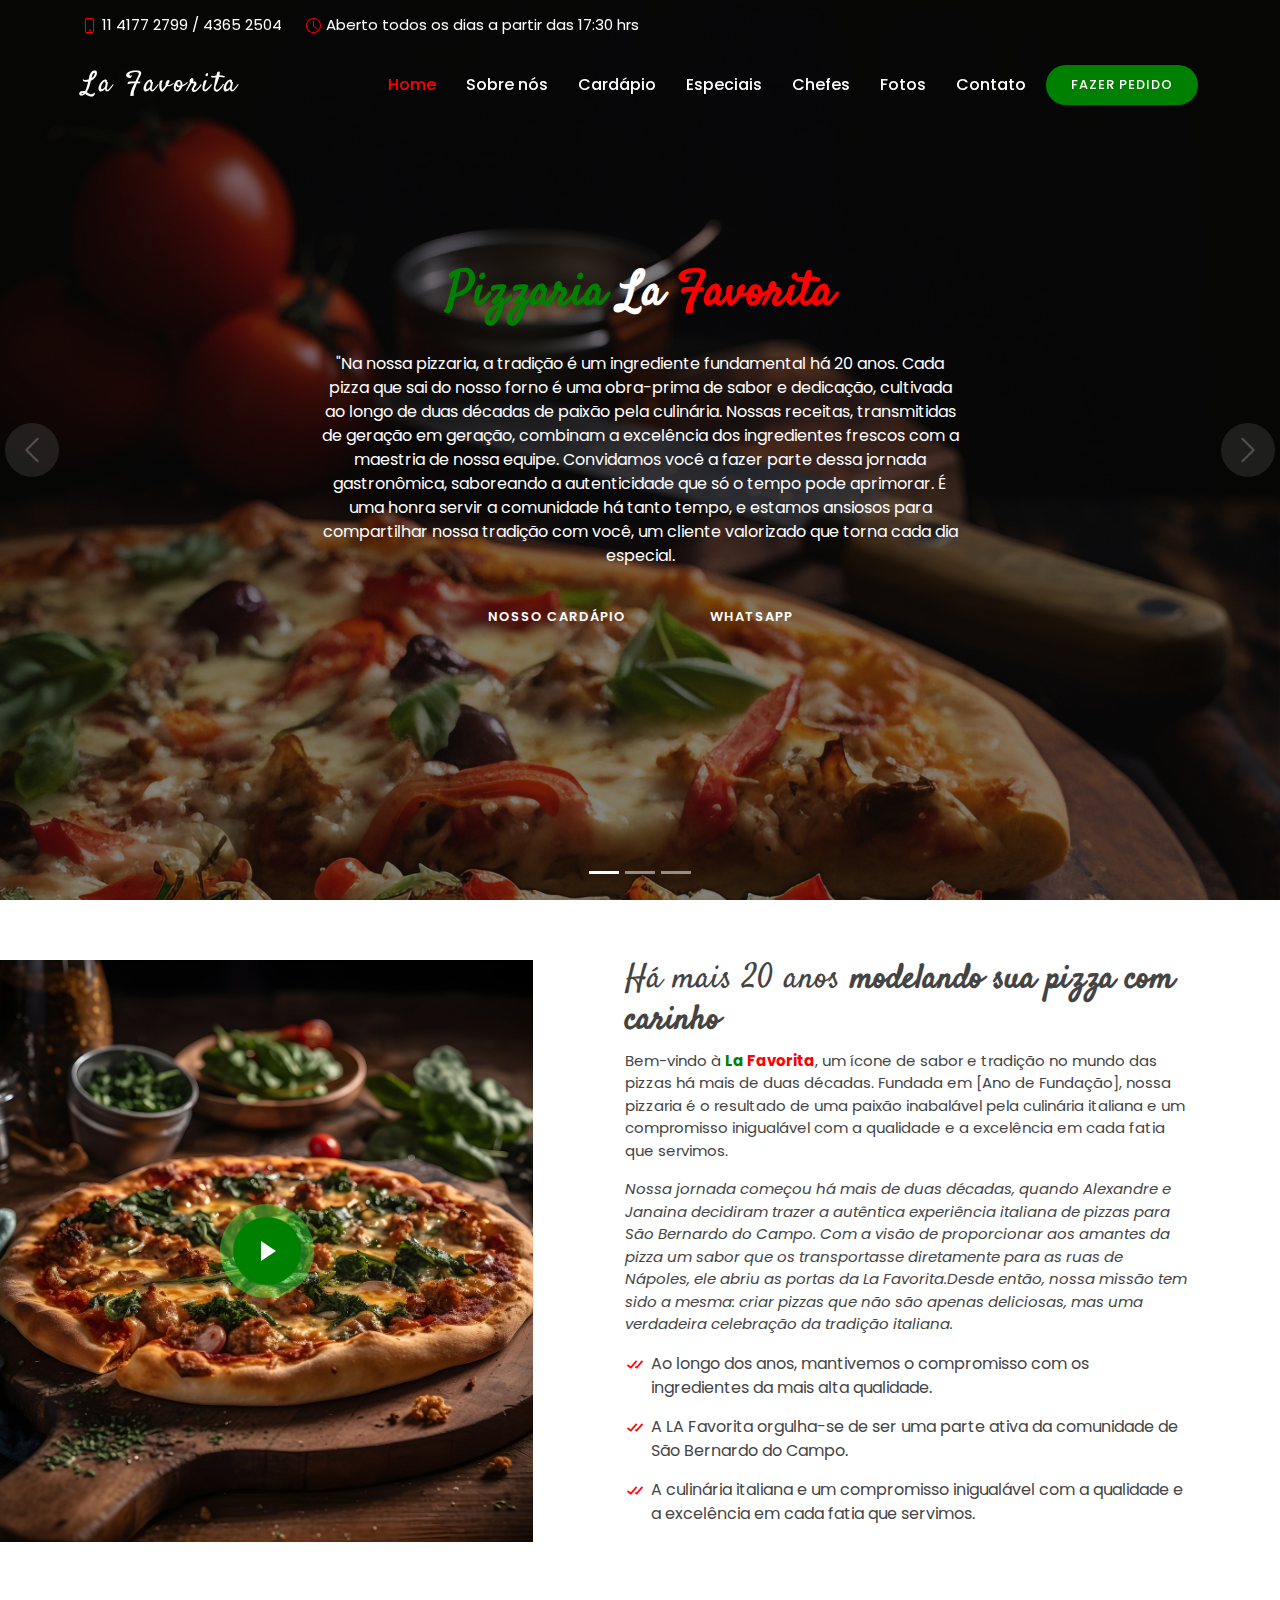
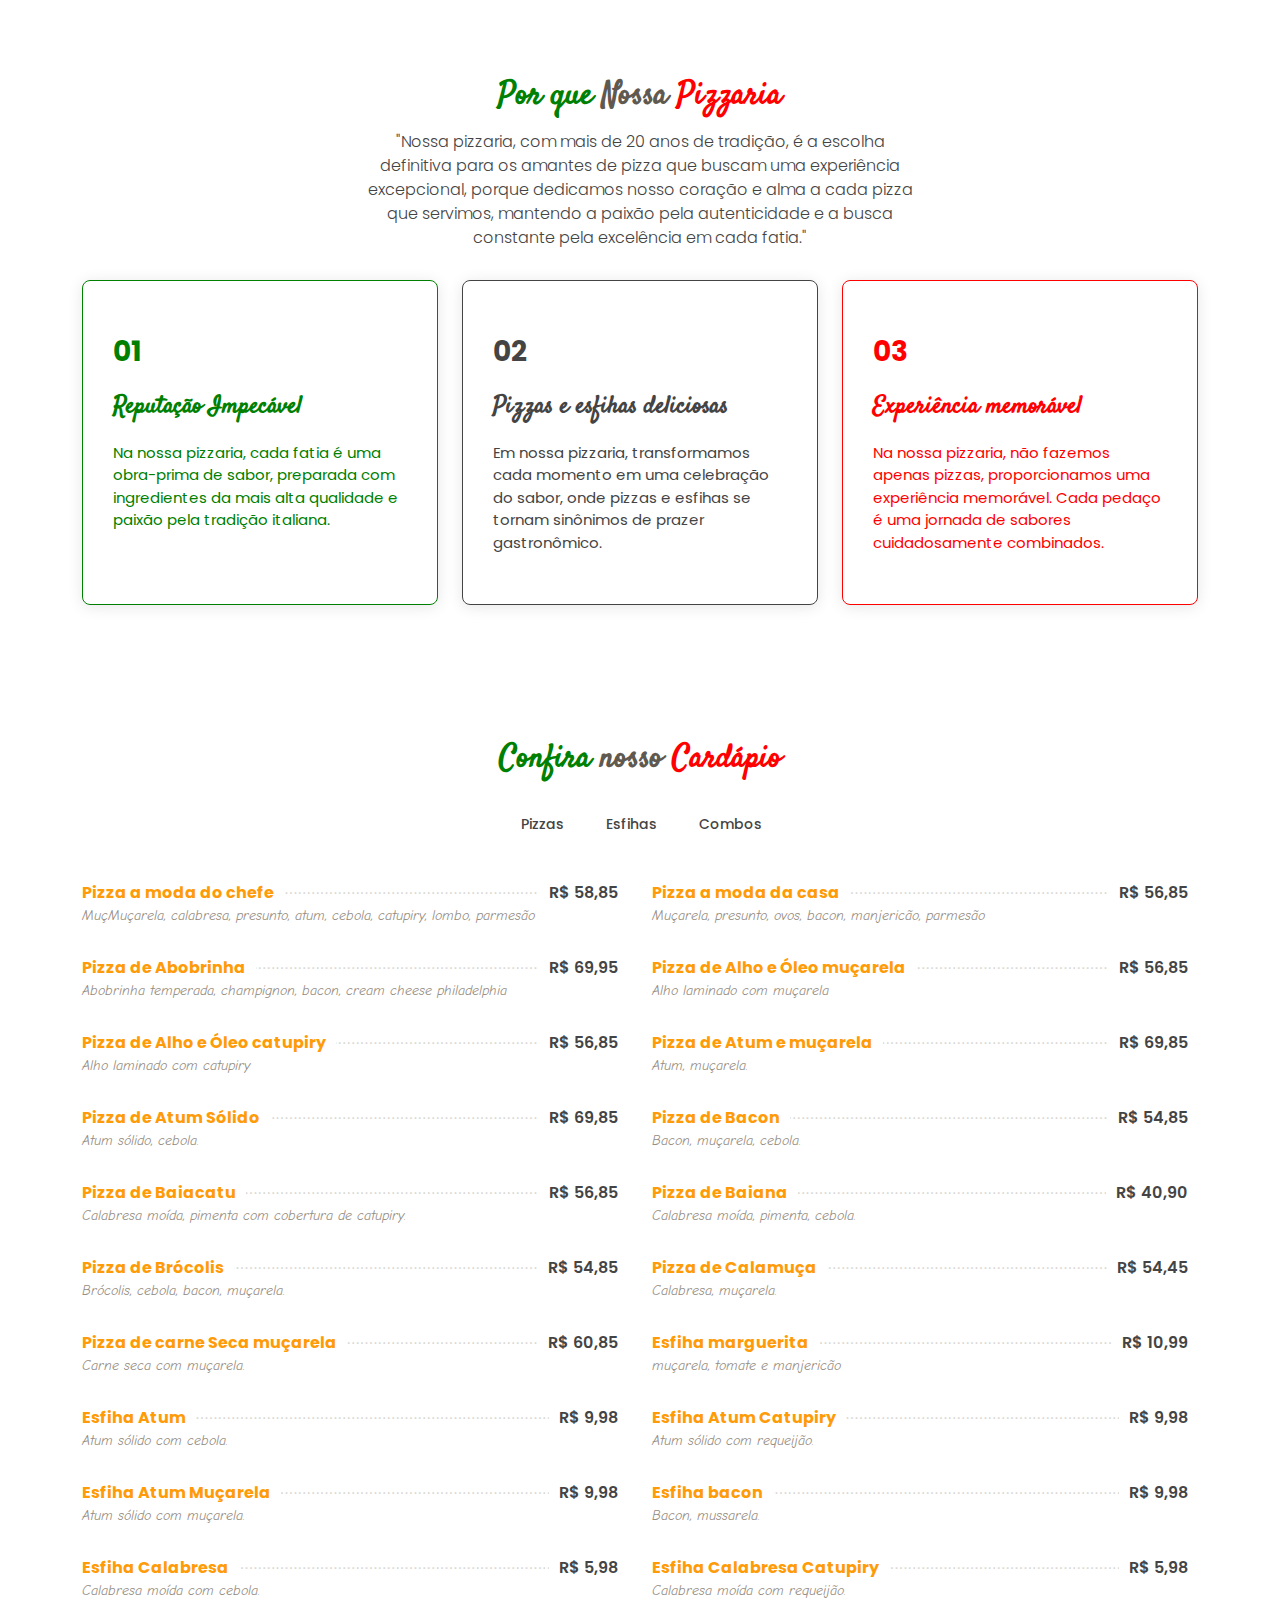
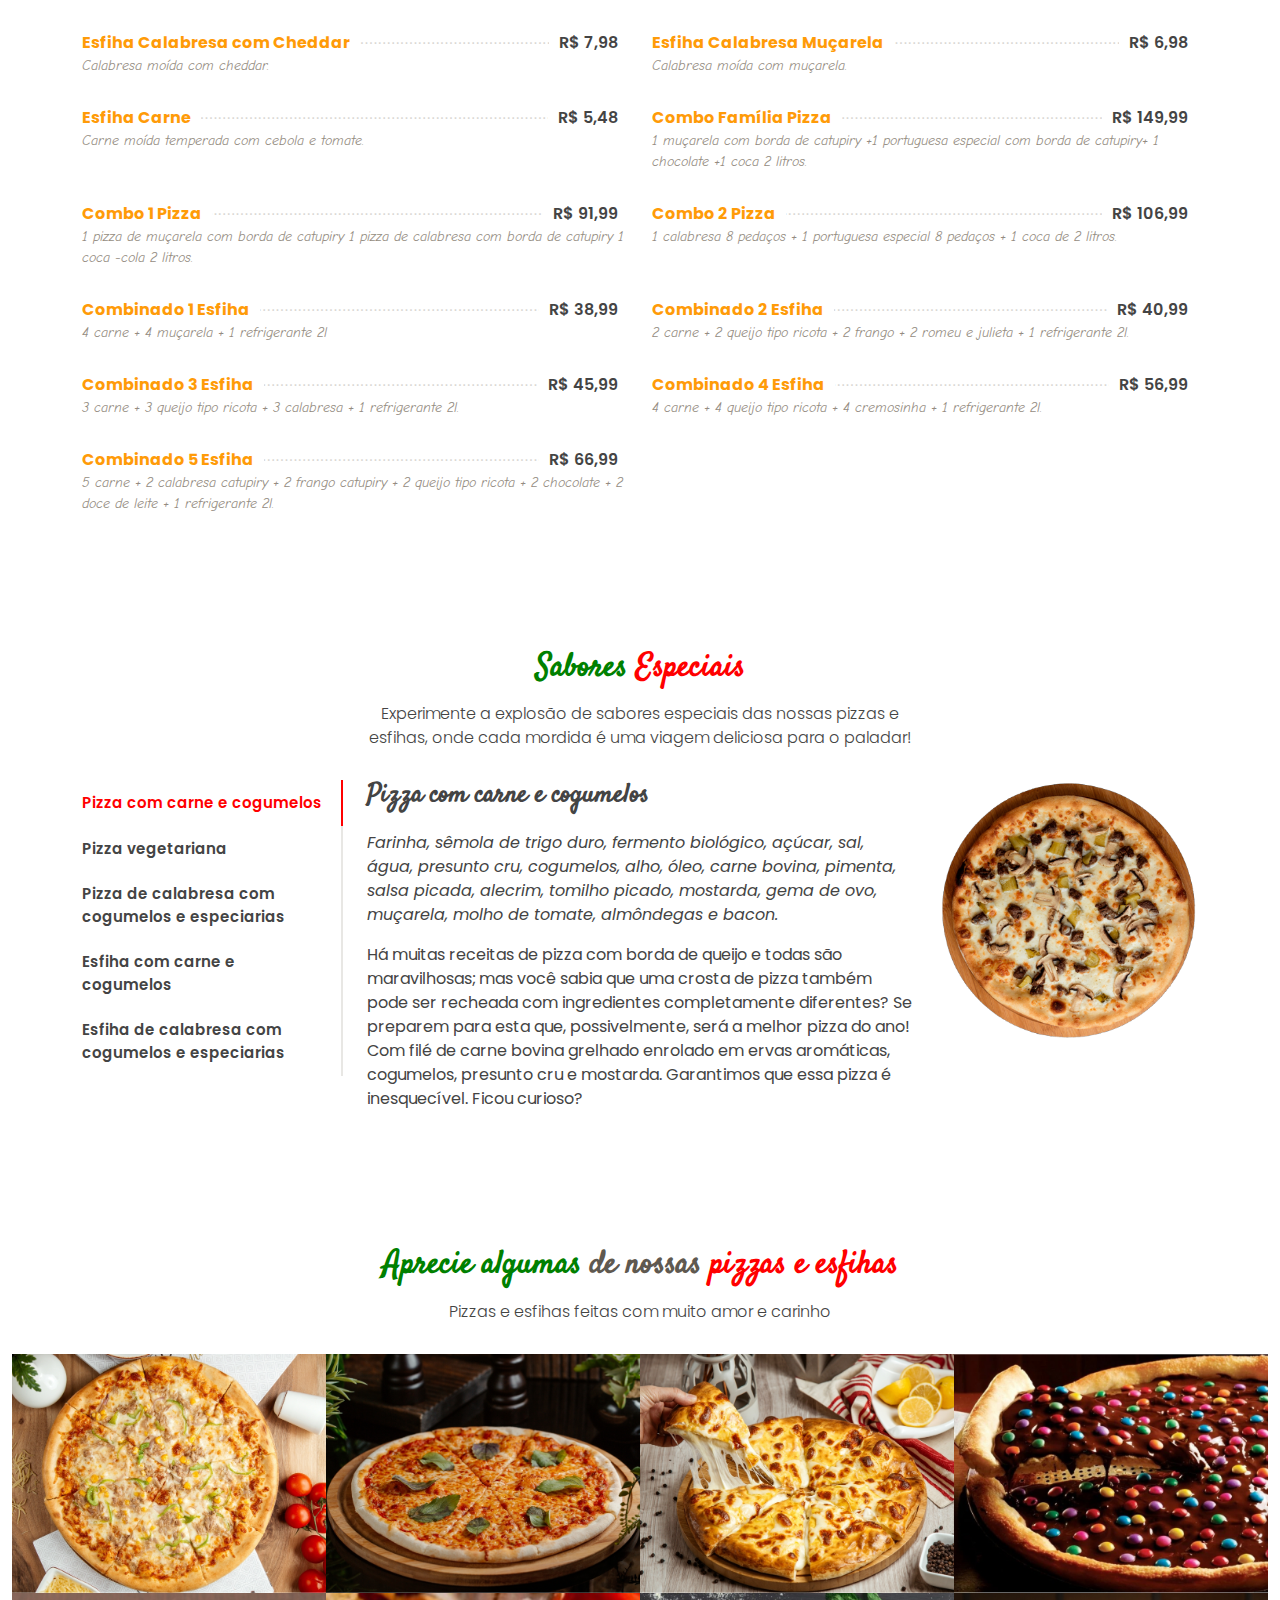
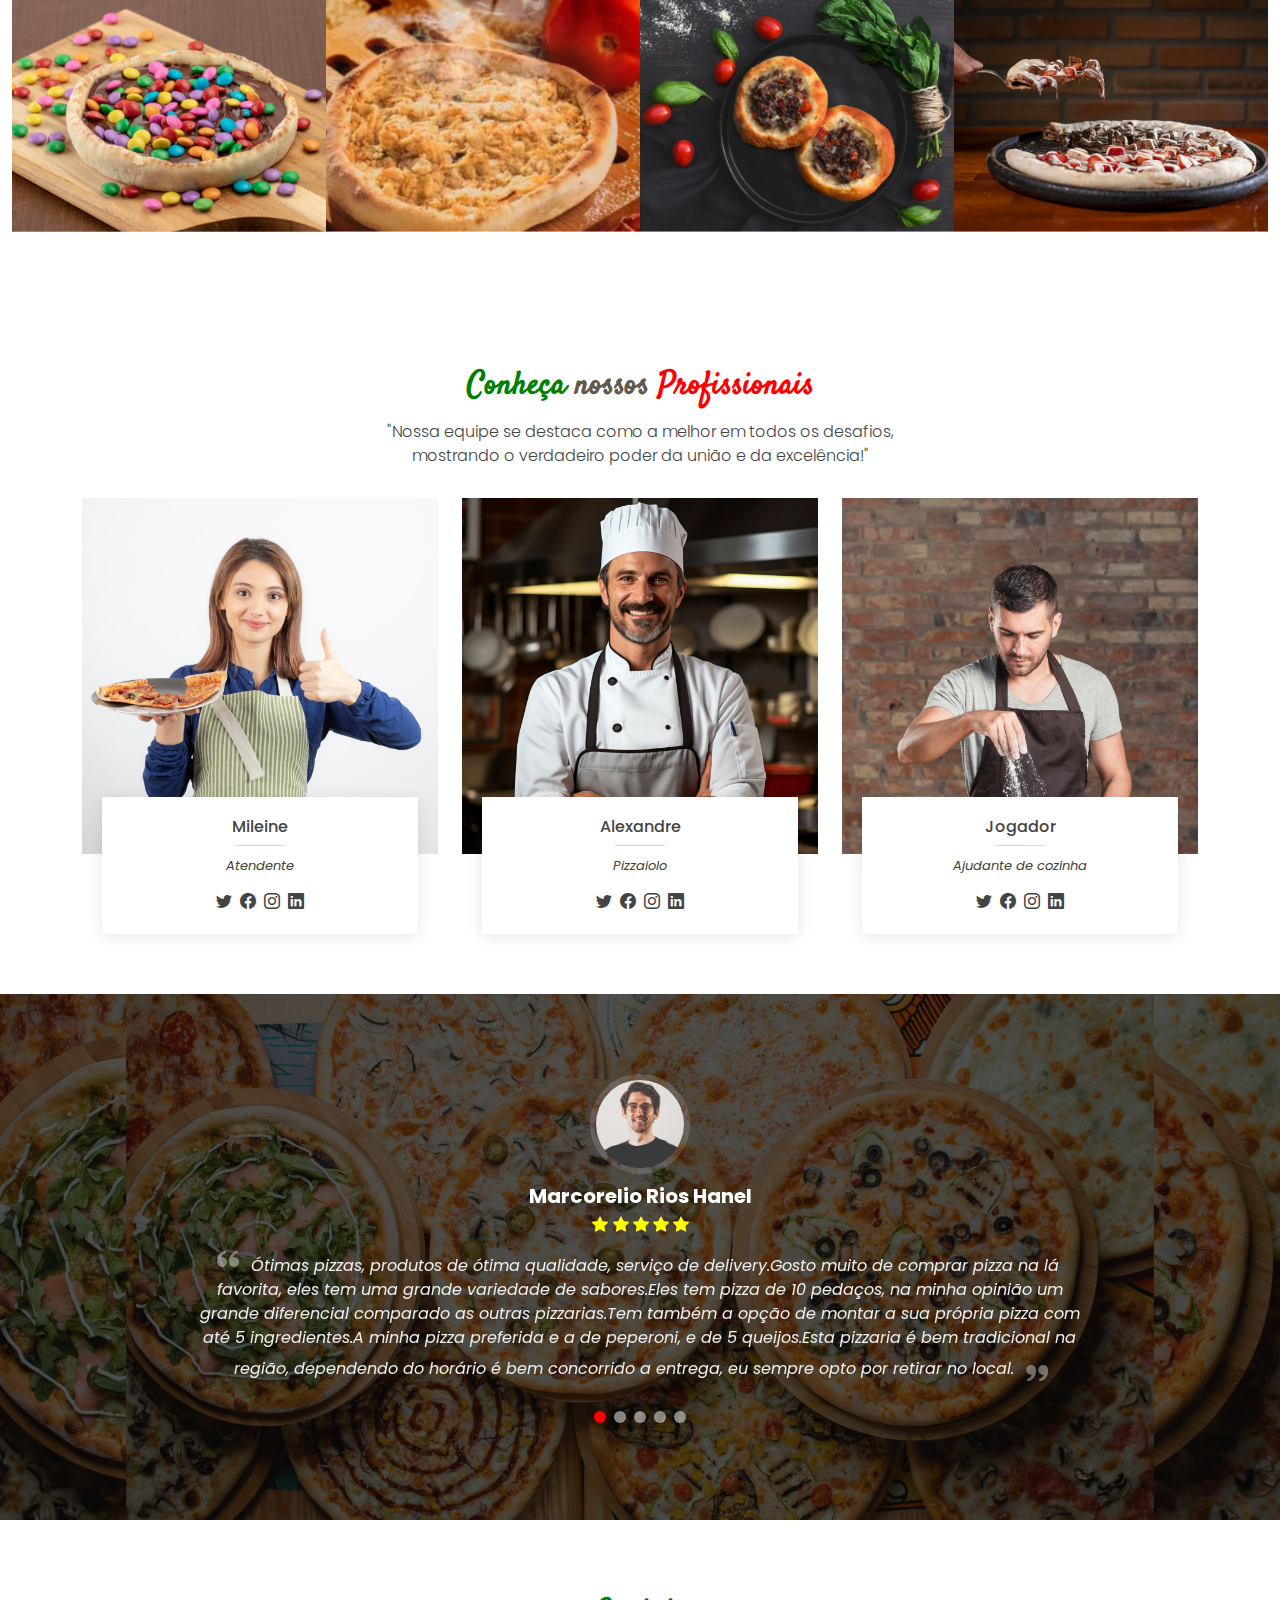
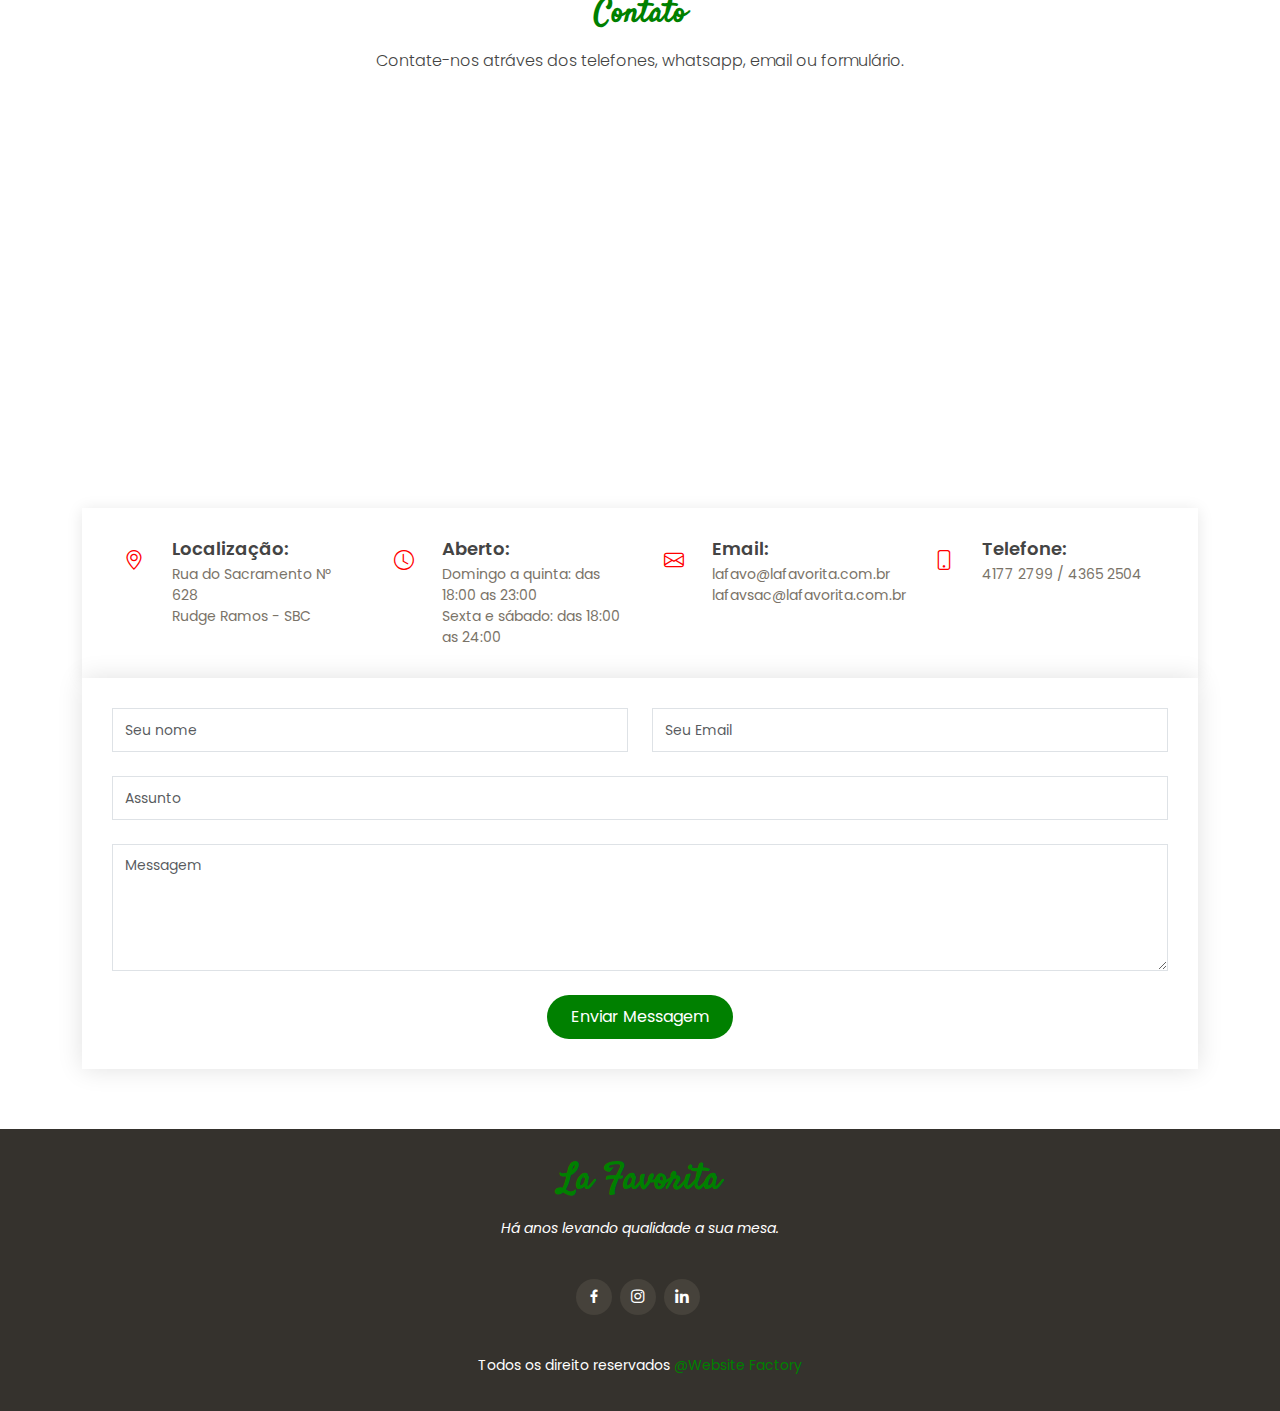
<file: index.html>
<!DOCTYPE html>
<html lang="pt-br">

<head>
  <meta charset="utf-8">
  <meta content="width=device-width, initial-scale=1.0" name="viewport">

  <title>La Favorita</title>
  <meta content="" name="description">
  <meta content="" name="keywords">

  <!-- Favicons -->
  <link href="assets/img/pizza.png" rel="icon">
  <link href="assets/img/apple-touch-icon.png" rel="apple-touch-icon">

  <!-- Google Fonts -->
  <link href="https://fonts.googleapis.com/css?family=Poppins:300,300i,400,400i,600,600i,700,700i|Satisfy|Comic+Neue:300,300i,400,400i,700,700i" rel="stylesheet">

  <!-- Vendor CSS Files -->
  <link href="assets/vendor/animate.css/animate.min.css" rel="stylesheet">
  <link href="assets/vendor/bootstrap/css/bootstrap.min.css" rel="stylesheet">
  <link href="assets/vendor/bootstrap-icons/bootstrap-icons.css" rel="stylesheet">
  <link href="assets/vendor/boxicons/css/boxicons.min.css" rel="stylesheet">
  <link href="assets/vendor/glightbox/css/glightbox.min.css" rel="stylesheet">
  <link href="assets/vendor/swiper/swiper-bundle.min.css" rel="stylesheet">

  <!-- Template Main CSS File -->
  <link href="assets/css/style.css" rel="stylesheet">

  
</head>

<body>

  <!-- ======= Top Bar ======= -->
  <section id="topbar" class="d-flex align-items-center fixed-top topbar-transparent">
    <div class="container-fluid container-xl d-flex align-items-center justify-content-center justify-content-lg-start">
      <i class="bi bi-phone d-flex align-items-center"><span>11 4177 2799 / 4365 2504</span></i>
      <i class="bi bi-clock ms-4 d-none d-lg-flex align-items-center"><span>Aberto todos os dias a partir das 17:30 hrs</span></i>
    </div>
  </section>

  <!-- ======= Header ======= -->
  <header id="header" class="fixed-top d-flex align-items-center header-transparent">
    <div class="container-fluid container-xl d-flex align-items-center justify-content-between">

      <div class="logo me-auto">
        <h1><a href="index.html">La Favorita</a></h1>
        <!-- Uncomment below if you prefer to use an image logo -->
        <!-- <a href="index.html"><img src="assets/img/logo.png" alt="" class="img-fluid"></a>-->
      </div>

      <nav id="navbar" class="navbar order-last order-lg-0">
        <ul>
          <li><a class="nav-link scrollto active" href="#hero">Home</a></li>
          <li><a class="nav-link scrollto" href="#about">Sobre nós</a></li>
          <li><a class="nav-link scrollto" href="#menu">Cardápio</a></li>
          <li><a class="nav-link scrollto" href="#specials">Especiais</a></li>
          <li><a class="nav-link scrollto" href="#chefs">Chefes</a></li>
          <li><a class="nav-link scrollto" href="#gallery">Fotos</a></li>
          <li><a class="nav-link scrollto" href="#contact">Contato</a></li>
        </ul>
        <i class="bi bi-list mobile-nav-toggle"></i>
      </nav><!-- .navbar -->

      <a href="https://loja.neemo.com.br/pizzarialafavorita" target="_blank" class="book-a-table-btn scrollto">FAZER PEDIDO</a>

    </div>
  </header><!-- End Header -->

  <!-- ======= Hero Section ======= -->
  <section id="hero">
    <div class="hero-container">
      <div id="heroCarousel" data-bs-interval="5000" class="carousel slide carousel-fade" data-bs-ride="carousel">

        <ol class="carousel-indicators" id="hero-carousel-indicators"></ol>

        <div class="carousel-inner" role="listbox">

          <!-- Slide 1 -->
          <div class="carousel-item active" style="background-image: url(assets/img/slide/slide-4.jpg);">
            <div class="carousel-container">
              <div class="carousel-content">
                <h2 class="animate__animated animate__fadeInDown"><span class="first-color">Pizzaria</span> La <span class="third-color"> Favorita</span></h2>
                <p class="animate__animated animate__fadeInUp" id="texto1">
                  "Na nossa pizzaria, a tradição é um ingrediente fundamental há 20 anos. Cada pizza que sai do nosso forno é uma obra-prima de sabor e dedicação, cultivada ao longo de duas décadas de paixão pela culinária. Nossas receitas, transmitidas de geração em geração, combinam a excelência dos ingredientes frescos com a maestria de nossa equipe. Convidamos você a fazer parte dessa jornada gastronômica, saboreando a autenticidade que só o tempo pode aprimorar. É uma honra servir a comunidade há tanto tempo, e estamos ansiosos para compartilhar nossa tradição com você, um cliente valorizado que torna cada dia especial.</p>
                <div>
                  <a href="#menu" class="btn-menu animate__animated animate__fadeInUp scrollto">Nosso cardápio</a>
                  <a href="#book-a-table" class="btn-book animate__animated animate__fadeInUp scrollto">WHATSAPP</a>
                </div>
              </div>
            </div>
          </div>

          <!-- Slide 2 -->
          <div class="carousel-item" style="background-image: url(assets/img/slide/slide-5.jpg);">
            <div class="carousel-container">
              <div class="carousel-content">
                <h2 class="animate__animated animate__fadeInDown"> <span class="first-color">Qualidade </span> que <span class="third-color">impressiona</span></h2>
                <p class="animate__animated animate__fadeInUp" id="texto2">A qualidade dos ingredientes em uma pizzaria é um fator essencial que faz toda a diferença no sabor e na experiência gastronômica oferecida aos clientes. Quando uma pizzaria utiliza ingredientes frescos e cuidadosamente selecionados, o resultado é uma pizza que encanta o paladar e deixa uma impressão duradoura. Desde a massa, que deve ser preparada com farinha de alta qualidade, até os molhos e coberturas, a escolha dos ingredientes desempenha um papel fundamental. Legumes frescos, queijos de primeira linha e carnes bem temperadas contribuem para criar uma combinação de sabores que agrada a todos os gostos. </p>
                <div>
                  <a href="#menu" class="btn-menu animate__animated animate__fadeInUp scrollto">Nosso cardápio</a>
                  <a href="#book-a-table" class="btn-book animate__animated animate__fadeInUp scrollto">WHATSAPP</a>
                </div>
              </div>
            </div>
          </div>

          <!-- Slide 3 -->
          <div class="carousel-item" style="background-image: url(assets/img/slide/slide-6.jpg);">
            <div class="carousel-container">
              <div class="carousel-content">
                <h2 class="animate__animated animate__fadeInDown"> <span class="first-color"> Momento</span> mais que <span class="third-color">único</span> </h2>
                <p class="animate__animated animate__fadeInUp" id="texto3">Comer uma pizza em um momento único é como saborear a vida em uma fatia. A mistura de queijos derretidos e ingredientes frescos se torna uma sinfonia de sabores que dançam no paladar. A primeira mordida, quente e recheada de promessas, desencadeia uma explosão de prazer que transcende o simples ato de alimentar-se. O aroma irresistível que enche o ar, a textura crocante da massa contrastando com a suavidade do queijo, tudo isso cria uma experiência sensorial que, por um instante, faz o mundo desaparecer. O tempo se estagna, e a conversa flui suavemente, enquanto compartilhamos essa iguaria que nos une em um momento de pura indulgência e conexão. </p>
                <div>
                  <a href="#menu" class="btn-menu animate__animated animate__fadeInUp scrollto">Nosso cardápio</a>
                  <a href="#book-a-table" class="btn-book animate__animated animate__fadeInUp scrollto">WHATSAPP</a>
                </div>
              </div>
            </div>
          </div>

        </div>

        <a class="carousel-control-prev" href="#heroCarousel" role="button" data-bs-slide="prev">
          <span class="carousel-control-prev-icon bi bi-chevron-left" aria-hidden="true"></span>
        </a>

        <a class="carousel-control-next" href="#heroCarousel" role="button" data-bs-slide="next">
          <span class="carousel-control-next-icon bi bi-chevron-right" aria-hidden="true"></span>
        </a>

      </div>
    </div>
  </section><!-- End Hero -->

  <main id="main">

    <!-- ======= About Section ======= -->
    <section id="about" class="about">
      <div class="container-fluid">

        <div class="row">

          <div class="col-lg-5 align-items-stretch video-box" style='background-image: url("assets/img/about.jpg");'>
            <a href="https://www.youtube.com/watch?v=STa_UtZP3tg" target="_blank" class="venobox play-btn mb-4" data-vbtype="video" data-autoplay="true"></a>
          </div>

          <div class="col-lg-7 d-flex flex-column justify-content-center align-items-stretch">

            <div class="content">
              <h3>Há mais 20 anos <strong>modelando sua pizza com carinho</strong></h3>
              <p>
                Bem-vindo à <strong><span class="first-color">La</span> <span class="third-color">Favorita</span></strong>, um ícone de sabor e tradição no mundo das pizzas há mais de duas décadas. Fundada em [Ano de Fundação], nossa pizzaria é o resultado de uma paixão inabalável pela culinária italiana e um compromisso inigualável com a qualidade e a excelência em cada fatia que servimos.
              </p>
              <p class="fst-italic">
                Nossa jornada começou há mais de duas décadas, quando Alexandre e Janaina decidiram trazer a autêntica experiência italiana de pizzas para São Bernardo do Campo. Com a visão de proporcionar aos amantes da pizza um sabor que os transportasse diretamente para as ruas de Nápoles, ele abriu as portas da La Favorita.Desde então, nossa missão tem sido a mesma: criar pizzas que não são apenas deliciosas, mas uma verdadeira celebração da tradição italiana.
              </p>
              <ul>
                <li><i class="bx bx-check-double"></i> Ao longo dos anos, mantivemos o compromisso com os ingredientes da mais alta qualidade.</li>
                <li><i class="bx bx-check-double"></i>A LA Favorita orgulha-se de ser uma parte ativa da comunidade de São Bernardo do Campo.</li>
                <li><i class="bx bx-check-double"></i>A culinária italiana e um compromisso inigualável com a qualidade e a excelência em cada fatia que servimos.</li>
              </ul>
              <!-- <p>
                Ullamco laboris nisi ut aliquip ex ea commodo consequat. Duis aute irure dolor in reprehenderit in voluptate
                velit esse cillum dolore eu fugiat nulla pariatur. Excepteur sint occaecat cupidatat non proident, sunt in
                culpa qui officia deserunt mollit anim id est laborum
              </p> -->
            </div>

          </div>

        </div>

      </div>
    </section><!-- End About Section -->

    <!-- ======= Whu Us Section ======= -->
    <section id="why-us" class="why-us">
      <div class="container">

        <div class="section-title">
          <h2><span class="first-color">Por que </span> Nossa<span class="third-color"> Pizzaria</span></h2>
          <p>"Nossa pizzaria, com mais de 20 anos de tradição, é a escolha definitiva para os amantes de pizza que buscam uma experiência excepcional, porque dedicamos nosso coração e alma a cada pizza que servimos, mantendo a paixão pela autenticidade e a busca constante pela excelência em cada fatia."</p>
        </div>

        <div class="row">

          <div class="col-lg-4">
            <div class="box-1">
              <span class="first-color">01</span>
              <h4 class="first-color">Reputação Impecável</h4>
              <p>Na nossa pizzaria, cada fatia é uma obra-prima de sabor, preparada com ingredientes da mais alta qualidade e paixão pela tradição italiana.</p>
            </div>
          </div>

          <div class="col-lg-4 mt-4 mt-lg-0">
            <div class="box-2">
              <span class="second-color">02</span>
              <h4>Pizzas e esfihas deliciosas</h4>
              <p>Em nossa pizzaria, transformamos cada momento em uma celebração do sabor, onde pizzas e esfihas se tornam sinônimos de prazer gastronômico. </p>
            </div>
          </div>

          <div class="col-lg-4 mt-4 mt-lg-0">
            <div class="box-3">
              <span class="third-color">03</span>
              <h4 class="third-color">Experiência memorável</h4>
              <p>Na nossa pizzaria, não fazemos apenas pizzas, proporcionamos uma experiência memorável. Cada pedaço é uma jornada de sabores cuidadosamente combinados.</p>
            </div>
          </div>

        </div>

      </div>
    </section><!-- End Whu Us Section -->

    <!-- ======= Menu Section ======= -->
    <section id="menu" class="menu">
      <div class="container">

        <div class="section-title">
          <h2><span class="first-color">Confira</span> nosso <span class="third-color">Cardápio</span></h2>
        </div>

        <div class="row">
          <div class="col-lg-12 d-flex justify-content-center">
            <ul id="menu-flters">
              <li data-filter=".filter-starters">Pizzas</li>
              <li data-filter=".filter-salads">Esfihas</li>
              <li data-filter=".filter-specialty">Combos</li>
            </ul>
          </div>
        </div>

        <div class="row menu-container">

          <div class="col-lg-6 menu-item filter-starters">
            <div class="menu-content">
              <a href="#">Pizza a moda do chefe</a><span>R$ 58,85</span>
            </div>
            <div class="menu-ingredients">
              MuçMuçarela, calabresa, presunto, atum, cebola, catupiry, lombo, parmesão
            </div>
          </div>

          <div class="col-lg-6 menu-item filter-starters">
            <div class="menu-content">
              <a href="#">Pizza a moda da casa</a><span>R$ 56,85</span>
            </div>
            <div class="menu-ingredients">
              Muçarela, presunto, ovos, bacon, manjericão, parmesão
            </div>
          </div>

          <div class="col-lg-6 menu-item filter-starters">
            <div class="menu-content">
              <a href="#">Pizza de Abobrinha</a><span>R$ 69,95</span>
            </div>
            <div class="menu-ingredients">
              Abobrinha temperada, champignon, bacon, cream cheese philadelphia
            </div>
          </div>

          <div class="col-lg-6 menu-item filter-starters">
            <div class="menu-content">
              <a href="#">Pizza de Alho e Óleo muçarela</a><span>R$ 56,85</span>
            </div>
            <div class="menu-ingredients">
              Alho laminado com muçarela
            </div>
          </div>

          <div class="col-lg-6 menu-item filter-starters">
            <div class="menu-content">
              <a href="#">Pizza de Alho e Óleo catupiry</a><span>R$ 56,85</span>
            </div>
            <div class="menu-ingredients">
              Alho laminado com catupiry
            </div>
          </div>

          <div class="col-lg-6 menu-item filter-starters">
            <div class="menu-content">
              <a href="#">Pizza de Atum e muçarela</a><span>R$ 69,85</span>
            </div>
            <div class="menu-ingredients">
              Atum, muçarela.
            </div>
          </div>

          <div class="col-lg-6 menu-item filter-starters">
            <div class="menu-content">
              <a href="#">Pizza de Atum Sólido</a><span>R$ 69,85</span>
            </div>
            <div class="menu-ingredients">
              Atum sólido, cebola.
            </div>
          </div>

          <div class="col-lg-6 menu-item filter-starters">
            <div class="menu-content">
              <a href="#">Pizza de Bacon</a><span>R$ 54,85</span>
            </div>
            <div class="menu-ingredients">
              Bacon, muçarela, cebola.
            </div>
          </div>

          <div class="col-lg-6 menu-item filter-starters">
            <div class="menu-content">
              <a href="#">Pizza de Baiacatu</a><span>R$ 56,85</span>
            </div>
            <div class="menu-ingredients">
              Calabresa moída, pimenta com cobertura de catupiry.
            </div>
          </div>

          <div class="col-lg-6 menu-item filter-starters">
            <div class="menu-content">
              <a href="#">Pizza de Baiana</a><span>R$ 40,90</span>
            </div>
            <div class="menu-ingredients">
              Calabresa moída, pimenta, cebola.
            </div>
          </div>

          <div class="col-lg-6 menu-item filter-starters">
            <div class="menu-content">
              <a href="#">Pizza de Brócolis</a><span>R$ 54,85</span>
            </div>
            <div class="menu-ingredients">
              Brócolis, cebola, bacon, muçarela.
            </div>
          </div>

          <div class="col-lg-6 menu-item filter-starters">
            <div class="menu-content">
              <a href="#">Pizza de Calamuça</a><span>R$ 54,45</span>
            </div>
            <div class="menu-ingredients">
              Calabresa, muçarela.
            </div>
          </div>

          <div class="col-lg-6 menu-item filter-starters">
            <div class="menu-content">
              <a href="#">Pizza de carne Seca muçarela</a><span>R$ 60,85</span>
            </div>
            <div class="menu-ingredients">
              Carne seca com muçarela.
            </div>
          </div>

          <div class="col-lg-6 menu-item filter-salads">
            <div class="menu-content">
              <a href="#">Esfiha marguerita</a><span>R$ 10,99</span>
            </div>
            <div class="menu-ingredients">
              muçarela, tomate e manjericão
            </div>
          </div>

          <div class="col-lg-6 menu-item filter-salads">
            <div class="menu-content">
              <a href="#">Esfiha Atum</a><span>R$ 9,98</span>
            </div>
            <div class="menu-ingredients">
              Atum sólido com cebola.
            </div>
          </div>

          <div class="col-lg-6 menu-item filter-salads">
            <div class="menu-content">
              <a href="#">Esfiha Atum Catupiry</a><span>R$ 9,98</span>
            </div>
            <div class="menu-ingredients">
              Atum sólido com requeijão.
            </div>
          </div>

          <div class="col-lg-6 menu-item filter-salads">
            <div class="menu-content">
              <a href="#">Esfiha Atum Muçarela</a><span>R$ 9,98</span>
            </div>
            <div class="menu-ingredients">
              Atum sólido com muçarela.
            </div>
          </div>

          <div class="col-lg-6 menu-item filter-salads">
            <div class="menu-content">
              <a href="#">Esfiha bacon</a><span>R$ 9,98</span>
            </div>
            <div class="menu-ingredients">
              Bacon, mussarela.
            </div>
          </div>

          <div class="col-lg-6 menu-item filter-salads">
            <div class="menu-content">
              <a href="#">Esfiha Calabresa</a><span>R$ 5,98</span>
            </div>
            <div class="menu-ingredients">
              Calabresa moída com cebola.
            </div>
          </div>

          <div class="col-lg-6 menu-item filter-salads">
            <div class="menu-content">
              <a href="#">Esfiha Calabresa Catupiry</a><span>R$ 5,98</span>
            </div>
            <div class="menu-ingredients">
              Calabresa moída com requeijão.
            </div>
          </div>

          <div class="col-lg-6 menu-item filter-salads">
            <div class="menu-content">
              <a href="#">Esfiha Calabresa com Cheddar</a><span>R$ 7,98</span>
            </div>
            <div class="menu-ingredients">
              Calabresa moída com cheddar.
            </div>
          </div>

          <div class="col-lg-6 menu-item filter-salads">
            <div class="menu-content">
              <a href="#">Esfiha Calabresa Muçarela</a><span>R$ 6,98</span>
            </div>
            <div class="menu-ingredients">
              Calabresa moída com muçarela.
            </div>
          </div>

          <div class="col-lg-6 menu-item filter-salads">
            <div class="menu-content">
              <a href="#">Esfiha Carne</a><span>R$ 5,48</span>
            </div>
            <div class="menu-ingredients">
              Carne moída temperada com cebola e tomate.
            </div>
          </div>

          <div class="col-lg-6 menu-item filter-specialty">
            <div class="menu-content">
              <a href="#">Combo Família Pizza</a><span>R$ 149,99</span>
            </div>
            <div class="menu-ingredients">
              1 muçarela com borda de catupiry +1 portuguesa especial com borda de catupiry+ 1 chocolate +1 coca 2 litros.
            </div>
          </div>

          <div class="col-lg-6 menu-item filter-specialty">
            <div class="menu-content">
              <a href="#">Combo 1 Pizza</a><span>R$ 91,99</span>
            </div>
            <div class="menu-ingredients">
              1 pizza de muçarela com borda de catupiry 1 pizza de calabresa com borda de catupiry 1 coca -cola 2 litros.
            </div>
          </div>

          <div class="col-lg-6 menu-item filter-specialty">
            <div class="menu-content">
              <a href="#">Combo 2 Pizza</a><span> R$ 106,99</span>
            </div>
            <div class="menu-ingredients">
              1 calabresa 8 pedaços + 1 portuguesa especial 8 pedaços + 1 coca de 2 litros.
            </div>
          </div>

          <div class="col-lg-6 menu-item filter-specialty">
            <div class="menu-content">
              <a href="#">Combinado 1 Esfiha</a><span>R$ 38,99</span>
            </div>
            <div class="menu-ingredients">
              4 carne + 4 muçarela + 1 refrigerante 2l
            </div>
          </div>

          <div class="col-lg-6 menu-item filter-specialty">
            <div class="menu-content">
              <a href="#">Combinado 2 Esfiha</a><span>R$ 40,99</span>
            </div>
            <div class="menu-ingredients">
              2 carne + 2 queijo tipo ricota + 2 frango + 2 romeu e julieta + 1 refrigerante 2l.
            </div>
          </div>

          <div class="col-lg-6 menu-item filter-specialty">
            <div class="menu-content">
              <a href="#">Combinado 3 Esfiha</a><span>R$ 45,99</span>
            </div>
            <div class="menu-ingredients">
              3 carne + 3 queijo tipo ricota + 3 calabresa + 1 refrigerante 2l.
            </div>
          </div>

          <div class="col-lg-6 menu-item filter-specialty">
            <div class="menu-content">
              <a href="#">Combinado 4 Esfiha</a><span>R$ 56,99</span>
            </div>
            <div class="menu-ingredients">
              4 carne + 4 queijo tipo ricota + 4 cremosinha + 1 refrigerante 2l.
            </div>
          </div>

          <div class="col-lg-6 menu-item filter-specialty">
            <div class="menu-content">
              <a href="#">Combinado 5 Esfiha</a><span>R$ 66,99</span>
            </div>
            <div class="menu-ingredients">
              5 carne + 2 calabresa catupiry + 2 frango catupiry + 2 queijo tipo ricota + 2 chocolate + 2 doce de leite + 1 refrigerante 2l.
            </div>
          </div>

        </div>

      </div>
    </section><!-- End Menu Section -->

    <!-- ======= Specials Section ======= -->
    <section id="specials" class="specials">
      <div class="container">

        <div class="section-title">
          <h2><span class="first-color">Sabores</span> <span class="third-color">Especiais</span></h2>
          <p>Experimente a explosão de sabores especiais das nossas pizzas e esfihas, onde cada mordida é uma viagem deliciosa para o paladar!</p>
        </div>

        <div class="row">
          <div class="col-lg-3">
            <ul class="nav nav-tabs flex-column">
              <li class="nav-item">
                <a class="nav-link active show" data-bs-toggle="tab" href="#tab-1">Pizza com carne e cogumelos</a>
              </li>
              <li class="nav-item">
                <a class="nav-link" data-bs-toggle="tab" href="#tab-2">Pizza vegetariana</a>
              </li>
              <li class="nav-item">
                <a class="nav-link" data-bs-toggle="tab" href="#tab-3">Pizza de calabresa com cogumelos e especiarias</a>
              </li>
              <li class="nav-item">
                <a class="nav-link" data-bs-toggle="tab" href="#tab-4">Esfiha com carne e cogumelos</a>
              </li>
              <li class="nav-item">
                <a class="nav-link" data-bs-toggle="tab" href="#tab-5">Esfiha de calabresa com cogumelos e especiarias</a>
              </li>
            </ul>
          </div>
          <div class="col-lg-9 mt-4 mt-lg-0">
            <div class="tab-content">
              <div class="tab-pane active show" id="tab-1">
                <div class="row">
                  <div class="col-lg-8 details order-2 order-lg-1">
                    <h3>Pizza com carne e cogumelos</h3>
                    <p class="fst-italic">Farinha, sêmola de trigo duro, fermento biológico, açúcar, sal, água, presunto cru, cogumelos, alho, óleo, carne bovina, pimenta, salsa picada, alecrim, tomilho picado, mostarda, gema de ovo, muçarela, molho de tomate, almôndegas e bacon.</p>
                    <p>Há muitas receitas de pizza com borda de queijo e todas são maravilhosas; mas você sabia que uma crosta de pizza também pode ser recheada com ingredientes completamente diferentes? Se preparem para esta que, possivelmente, será a melhor pizza do ano! Com filé de carne bovina grelhado enrolado em ervas aromáticas, cogumelos, presunto cru e mostarda. Garantimos que essa pizza é inesquecível. Ficou curioso? </p>
                  </div>
                  <div class="col-lg-4 text-center order-1 order-lg-2">
                    <img src="assets/img/specials-6.png" alt="" class="img-fluid">
                  </div>
                </div>
              </div>
              <div class="tab-pane" id="tab-2">
                <div class="row">
                  <div class="col-lg-8 details order-2 order-lg-1">
                    <h3>Pizza vegetariana</h3>
                    <p class="fst-italic">Molho de tomate, muçarela ralada, champignon picado, abobrinha, berinjela  pimentão, queijo gorgonzola.</p>
                    <p>Se você segue uma dieta mais restritiva em relação ao consumo de carne essa é a melhor opção a sua alimentação.</p>
                  </div>
                  <div class="col-lg-4 text-center order-1 order-lg-2">
                    <img src="assets/img/specials-8.png" alt="" class="img-fluid">
                  </div>
                </div>
              </div>
              <div class="tab-pane" id="tab-3">
                <div class="row">
                  <div class="col-lg-8 details order-2 order-lg-1">
                    <h3>Pizza de calabresa com cogumelos e especiarias</h3>
                    <p class="fst-italic">Farinha, água, sal, fermento biológico, tomates pelados, muçarela, cogumelos paris frescos, calabresa, azeite de oliva extra virgem, pimenta do reino e salsinha fresca.</p>
                    <p>Um fato é incontestável: a criançada adora pizza. Junte os pequenos para preparar essa deliciosa receita com você e divirtam-se, partilhando bons momentos à mesa.</p>
                  </div>
                  <div class="col-lg-4 text-center order-1 order-lg-2">
                    <img src="assets/img/specials-7.png" alt="" class="img-fluid">
                  </div>
                </div>
              </div>
              <div class="tab-pane" id="tab-4">
                <div class="row">
                  <div class="col-lg-8 details order-2 order-lg-1">
                    <h3>Esfiha com carne e cogumelos</h3>
                    <p class="fst-italic">Farinha, sêmola de trigo duro, fermento biológico, açúcar, sal, água, presunto cru, cogumelos, alho, óleo, carne bovina, pimenta, salsa picada, alecrim, tomilho picado, mostarda, gema de ovo, muçarela, molho de tomate, almôndegas e bacon.</p>
                    <p>Há muitas receitas de esfiha com borda de queijo e todas são maravilhosas; mas você sabia que uma crosta de esfiha também pode ser recheada com ingredientes completamente diferentes? Se preparem para esta que, possivelmente, será a melhor pizza do ano! Com filé de carne bovina grelhado enrolado em ervas aromáticas, cogumelos, presunto cru e mostarda. Garantimos que essa esfiha é inesquecível. Ficou curioso?</p>
                  </div>
                  <div class="col-lg-4 text-center order-1 order-lg-2">
                    <img src="assets/img/specials-9.png" alt="" class="img-fluid">
                  </div>
                </div>
              </div>
              <div class="tab-pane" id="tab-5">
                <div class="row">
                  <div class="col-lg-8 details order-2 order-lg-1">
                    <h3>Esfiha de calabresa com cogumelos e especiarias</h3>
                    <p class="fst-italic">Farinha, água, sal, fermento biológico, tomates pelados, muçarela, cogumelos paris frescos, calabresa, azeite de oliva extra virgem, pimenta do reino e salsinha fresca.</p>
                    <p>Junte os seus filhos para essa deliciosa esfiha e divirtam-se, partilhando bons momentos à mesa.</p>
                  </div>
                  <div class="col-lg-4 text-center order-1 order-lg-2">
                    <img src="assets/img/specials-10.png" alt="" class="img-fluid">
                  </div>
                </div>
              </div>
            </div>
          </div>
        </div>

      </div>
    </section><!-- End Specials Section -->

    <!-- ======= Gallery Section ======= -->
    <section id="gallery" class="gallery">
      <div class="container-fluid">

        <div class="section-title">
          <h2><span class="first-color">Aprecie algumas</span> de nossas <span class="third-color">pizzas e esfihas</span></h2>
          <p>Pizzas e esfihas feitas com muito amor e carinho</p>
        </div>

        <div class="row g-0">

          <div class="col-lg-3 col-md-4">
            <div class="gallery-item">
              <a href="assets/img/gallery/atum-pizza.jpg" class="gallery-lightbox">
                <img src="assets/img/gallery/atum-pizza.jpg" alt="" class="img-fluid">
              </a>
            </div>
          </div>

          <div class="col-lg-3 col-md-4">
            <div class="gallery-item">
              <a href="assets/img/gallery/pizza-mar.jpg" class="gallery-lightbox">
                <img src="assets/img/gallery/pizza-mar.jpg" alt="" class="img-fluid">
              </a>
            </div>
          </div>

          <div class="col-lg-3 col-md-4">
            <div class="gallery-item">
              <a href="assets/img/gallery/mussa.jpg" class="gallery-lightbox">
                <img src="assets/img/gallery/mussa.jpg" alt="" class="img-fluid">
              </a>
            </div>
          </div>

          <div class="col-lg-3 col-md-4">
            <div class="gallery-item">
              <a href="assets/img/gallery/doce.jpeg" class="gallery-lightbox">
                <img src="assets/img/gallery/doce.jpeg" alt="" class="img-fluid">
              </a>
            </div>
          </div>

          <div class="col-lg-3 col-md-4">
            <div class="gallery-item">
              <a href="assets/img/gallery/esfiha-doce.jpg" class="gallery-lightbox">
                <img src="assets/img/gallery/esfiha-doce.jpg" alt="" class="img-fluid">
              </a>
            </div>
          </div>

          <div class="col-lg-3 col-md-4">
            <div class="gallery-item">
              <a href="assets/img/gallery/esfiha-frango.jpg" class="gallery-lightbox">
                <img src="assets/img/gallery/esfiha-frango.jpg" alt="" class="img-fluid">
              </a>
            </div>
          </div>

          <div class="col-lg-3 col-md-4">
            <div class="gallery-item">
              <a href="assets/img/gallery/esfiha-carne1.jpg" class="gallery-lightbox">
                <img src="assets/img/gallery/esfiha-carne1.jpg" alt="" class="img-fluid">
              </a>
            </div>
          </div>

          <div class="col-lg-3 col-md-4">
            <div class="gallery-item">
              <a href="assets/img/gallery/pizza.jpg" class="gallery-lightbox">
                <img src="assets/img/gallery/pizza.jpg" alt="" class="img-fluid">
              </a>
            </div>
          </div>

        </div>

      </div>
    </section><!-- End Gallery Section -->

    <!-- ======= Chefs Section ======= -->
    <section id="chefs" class="chefs">
      <div class="container">

        <div class="section-title">
          <h2><span class="first-color">Conheça</span> nossos <span class="third-color">Profissionais</span></h2>
          <p>"Nossa equipe se destaca como a melhor em todos os desafios, mostrando o verdadeiro poder da união e da excelência!"</p>
        </div>

        <div class="row">

          <div class="col-lg-4 col-md-6">
            <div class="member">
              <div class="pic"><img src="assets/img/chefs/atendente.jpg" class="img-fluid" alt=""></div>
              <div class="member-info">
                <h4>Mileine</h4>
                <span>Atendente</span>
                <div class="social">
                  <a href=""><i class="bi bi-twitter"></i></a>
                  <a href=""><i class="bi bi-facebook"></i></a>
                  <a href=""><i class="bi bi-instagram"></i></a>
                  <a href=""><i class="bi bi-linkedin"></i></a>
                </div>
              </div>
            </div>
          </div>

          <div class="col-lg-4 col-md-6">
            <div class="member">
              <div class="pic"><img src="assets/img/chefs/chefs-2.jpg" class="img-fluid" alt=""></div>
              <div class="member-info">
                <h4>Alexandre </h4>
                <span>Pizzaiolo</span>
                <div class="social">
                  <a href=""><i class="bi bi-twitter"></i></a>
                  <a href=""><i class="bi bi-facebook"></i></a>
                  <a href=""><i class="bi bi-instagram"></i></a>
                  <a href=""><i class="bi bi-linkedin"></i></a>
                </div>
              </div>
            </div>
          </div>

          <div class="col-lg-4 col-md-6">
            <div class="member">
              <div class="pic"><img src="assets/img/chefs/chefs-3.jpg" class="img-fluid" alt=""></div>
              <div class="member-info">
                <h4>Jogador</h4>
                <span>Ajudante de cozinha</span>
                <div class="social">
                  <a href=""><i class="bi bi-twitter"></i></a>
                  <a href=""><i class="bi bi-facebook"></i></a>
                  <a href=""><i class="bi bi-instagram"></i></a>
                  <a href=""><i class="bi bi-linkedin"></i></a>
                </div>
              </div>
            </div>
          </div>

        </div>

      </div>
    </section><!-- End Chefs Section -->

    <!-- ======= Testimonials Section ======= -->
    <section id="testimonials" class="testimonials">
      <div class="container position-relative">

        <div class="testimonials-slider swiper" data-aos="fade-up" data-aos-delay="100">
          <div class="swiper-wrapper">

            <div class="swiper-slide">
              <div class="testimonial-item">
                <img src="assets/img/testimonials/alexander.jpg" class="testimonial-img" alt="">
                <h3>Marcorelio Rios Hanel</h3>
                <div class="stars">
                  <i class="bi bi-star-fill"> </i><i class="bi bi-star-fill"></i> <i class="bi bi-star-fill"></i> <i class="bi bi-star-fill"></i> <i class="bi bi-star-fill"></i>
                </div>
                <p>
                  <i class="bx bxs-quote-alt-left quote-icon-left"></i>
                  Ótimas pizzas, produtos de ótima qualidade, serviço de delivery.Gosto muito de comprar pizza na lá favorita, eles tem uma grande variedade de sabores.Eles tem pizza de 10 pedaços, na minha opinião um grande diferencial comparado as outras pizzarias.Tem também a opção de montar a sua própria pizza com até 5 ingredientes.A minha pizza preferida e a de peperoni, e de 5 queijos.Esta pizzaria é bem tradicional na região, dependendo do horário é bem concorrido a entrega, eu sempre opto por retirar no local.
                  <i class="bx bxs-quote-alt-right quote-icon-right"></i>
                </p>
              </div>
            </div><!-- End testimonial item -->

            <div class="swiper-slide">
              <div class="testimonial-item">
                <img src="assets/img/testimonials/courtney.jpg" class="testimonial-img" alt="">
                <h3>Tatiana Paschoalan</h3>
                <div class="stars">
                  <i class="bi bi-star-fill"> </i><i class="bi bi-star-fill"></i> <i class="bi bi-star-fill"></i> <i class="bi bi-star-fill"></i> <i class="bi bi-star-fill"></i>
                </div>
                <p>
                  <i class="bx bxs-quote-alt-left quote-icon-left"></i>                  
                  Já pedi esfiha e pizza, ambas maravilhosas. A pizza sabor Namorados é perfeita. Adorei e super indico.
                  <i class="bx bxs-quote-alt-right quote-icon-right"></i>
                </p>
              </div>
            </div><!-- End testimonial item -->

            <div class="swiper-slide">
              <div class="testimonial-item">
                <img src="assets/img/testimonials/michael.jpg" class="testimonial-img" alt="">
                <h3>Monica Garcia</h3>
                <div class="stars">
                  <i class="bi bi-star-fill"> </i><i class="bi bi-star-fill"></i> <i class="bi bi-star-fill"></i> <i class="bi bi-star-fill"></i> <i class="bi bi-star-fill"></i>
                </div>
                <p>
                  <i class="bx bxs-quote-alt-left quote-icon-left"></i>
                  Pizzaria Antiga no bairro e pra mim uma das melhores com o melhor preço! A pizza doce é um disparate de tão maravilhosa! sem palavras!
                  <i class="bx bxs-quote-alt-right quote-icon-right"></i>
                </p>
              </div>
            </div><!-- End testimonial item -->

            <div class="swiper-slide">
              <div class="testimonial-item">
                <img src="assets/img/testimonials/oguz.jpg" class="testimonial-img" alt="">
                <h3>Ronan Ferraz</h3>
                <div class="stars">
                  <i class="bi bi-star-fill"> </i><i class="bi bi-star-fill"></i> <i class="bi bi-star-fill"></i> <i class="bi bi-star-fill"></i> <i class="bi bi-star-fill"></i>
                </div>
                <p>
                  <i class="bx bxs-quote-alt-left quote-icon-left"></i>
                  Atendimento sempre excelente ! Pessoal educado e atencioso!
                  Pizza saborosíssima, preço justo pelo que comercializa!
                  <i class="bx bxs-quote-alt-right quote-icon-right"></i>
                </p>
              </div>
            </div><!-- End testimonial item -->

            <div class="swiper-slide">
              <div class="testimonial-item">
                <img src="assets/img/testimonials/jonas.jpg" class="testimonial-img" alt="">
                <h3>Eduardo</h3>
                <div class="stars">
                  <i class="bi bi-star-fill"> </i><i class="bi bi-star-fill"></i> <i class="bi bi-star-fill"></i> <i class="bi bi-star-fill"></i> <i class="bi bi-star-fill"></i>
                </div>
                <p>
                  <i class="bx bxs-quote-alt-left quote-icon-left"></i>
                  Gostei bastante das esfihas, tamanho e recheio padrão.
                  O preço tambem é justo, de acordo com o produto, pedirei + vezes. Parabéns.
                  <i class="bx bxs-quote-alt-right quote-icon-right"></i>
                </p>
              </div>
            </div><!-- End testimonial item -->

          </div>
          <div class="swiper-pagination"></div>
        </div>

      </div>
    </section><!-- End Testimonials Section -->

    <!-- ======= Contact Section ======= -->
    <section id="contact" class="contact">
      <div class="container">

        <div class="section-title">
          <h2><span>Contato</span></h2>
          <p>Contate-nos atráves dos telefones, whatsapp, email ou formulário.</p>
        </div>
      </div>

      <div class="map">
        <iframe style="border:0; width: 100%; height: 350px;" src="https://www.google.com/maps/embed?pb=!1m18!1m12!1m3!1d1827.2508111248803!2d-46.57593396117345!3d-23.658012837893892!2m3!1f0!2f0!3f0!3m2!1i1024!2i768!4f13.1!3m3!1m2!1s0x94ce434085c42cb9%3A0xb9e7dc495e9a58b7!2sR.%20do%20Sacramento%2C%20628%20-%20Rudge%20Ramos%2C%20S%C3%A3o%20Bernardo%20do%20Campo%20-%20SP%2C%2009640-000!5e0!3m2!1spt-BR!2sbr!4v1698193394940!5m2!1spt-BR!2sbr" width="600" height="450" style="border:0;" allowfullscreen="" loading="lazy" referrerpolicy="no-referrer-when-downgrade" frameborder="0" allowfullscreen></iframe>
      </div>

      <div class="container mt-5">

        <div class="info-wrap">
          <div class="row">
            <div class="col-lg-3 col-md-6 info">
              <i class="bi bi-geo-alt"></i>
              <h4>Localização:</h4>
              <p>Rua do Sacramento Nº 628<br>Rudge Ramos - SBC</p>
            </div>

            <div class="col-lg-3 col-md-6 info mt-4 mt-lg-0">
              <i class="bi bi-clock"></i>
              <h4>Aberto:</h4>
              <p>Domingo a quinta: das 18:00 as 23:00<br>Sexta e sábado: das 18:00 as 24:00</p>
            </div>

            <div class="col-lg-3 col-md-6 info mt-4 mt-lg-0">
              <i class="bi bi-envelope"></i>
              <h4>Email:</h4>
              <p>lafavo@lafavorita.com.br<br>lafavsac@lafavorita.com.br</p>
            </div>

            <div class="col-lg-3 col-md-6 info mt-4 mt-lg-0">
              <i class="bi bi-phone"></i>
              <h4>Telefone:</h4>
              <p>4177 2799 / 4365 2504</p>
            </div>
          </div>
        </div>

        <form action="forms/contact.php" method="post" role="form" class="php-email-form">
          <div class="row">
            <div class="col-md-6 form-group">
              <input type="text" name="name" class="form-control" id="name" placeholder="Seu nome" required>
            </div>
            <div class="col-md-6 form-group mt-3 mt-md-0">
              <input type="email" class="form-control" name="email" id="email" placeholder="Seu Email" required>
            </div>
          </div>
          <div class="form-group mt-3">
            <input type="text" class="form-control" name="subject" id="subject" placeholder="Assunto" required>
          </div>
          <div class="form-group mt-3">
            <textarea class="form-control" name="message" rows="5" placeholder="Messagem" required></textarea>
          </div>
          <div class="my-3">
            <div class="loading">Loading</div>
            <div class="error-message"></div>
            <div class="sent-message">Your message has been sent. Thank you!</div>
          </div>
          <div class="text-center"><button type="submit">Enviar Messagem</button></div>
        </form>

      </div>
    </section><!-- End Contact Section -->

  </main><!-- End #main -->

  <!-- ======= Footer ======= -->
  <footer id="footer">
    <div class="container">
      <h3 class="first-color">La Favorita</h3>
      <p>Há anos levando qualidade a sua mesa.</p>
      <div class="social-links">
        <a href="https://www.facebook.com/amadeu.anjosbarros" class="facebook"><i class="bx bxl-facebook"></i></a>
        <a href="https://www.instagram.com/" class="instagram"><i class="bx bxl-instagram"></i></a>
        <a href="https://www.linkedin.com/in/amadeuanjos/" class="linkedin"><i class="bx bxl-linkedin"></i></a>
      </div>
      <div class="copyright">
       Todos os direito reservados <a href="https://github.com/AmadeuAnjos" class="first-color" target="_blank"> @Website Factory</a>
    </div>
  </footer><!-- End Footer -->

  <a href="#" class="back-to-top d-flex align-items-center justify-content-center"><i class="bi bi-arrow-up-short"></i></a>

  <!-- Vendor JS Files -->
  <script src="assets/vendor/bootstrap/js/bootstrap.bundle.min.js"></script>
  <script src="assets/vendor/glightbox/js/glightbox.min.js"></script>
  <script src="assets/vendor/isotope-layout/isotope.pkgd.min.js"></script>
  <script src="assets/vendor/swiper/swiper-bundle.min.js"></script>
  <script src="assets/vendor/php-email-form/validate.js"></script>

  <!-- Template Main JS File -->
  <script src="assets/js/main.js"></script>

</body>

</html>
</file>
<file: assets/css/style.css>
.first-color {
  color: green !important; 

}

.third-color {
  color: red !important;
}

body {
  font-family: "Poppins", sans-serif;
  color: #444444;
}

a {
  text-decoration: none;
  color:red;
}

a:hover {
  color: #ffc56e;
  text-decoration: none;
}

h1,
h2,
h3,
h4,
h5,
h6 {
  font-family: "Satisfy", sans-serif;
}

/*--------------------------------------------------------------
# Back to top button
--------------------------------------------------------------*/
.back-to-top {
  position: fixed;
  visibility: hidden;
  opacity: 0;
  right: 15px;
  bottom: 15px;
  z-index: 996;
  background:green;
  width: 40px;
  height: 40px;
  border-radius: 50px;
  transition: all 0.4s;
}

.back-to-top i {
  font-size: 28px;
  color: white;
  line-height: 0;
}

.back-to-top:hover {
  border: 1px solid white;
  background: #444444;
  color: white;
}

.back-to-top.active {
  visibility: visible;
  opacity: 1;
}

/*--------------------------------------------------------------
# Top Bar
--------------------------------------------------------------*/
#topbar {
  padding: 0;
  font-size: 15px;
  height: 50px;
  transition: all 0.5s;
  background: rgba(26, 24, 22, 0.8);
  z-index: 996;
  color: rgba(255, 255, 255, 0.7);
}

#topbar.topbar-transparent {
  background: transparent;
}

#topbar.topbar-scrolled {
  top: -50px;
}

#topbar i {
  color: red;
  line-height: 0;
}

#topbar i span {
  color: white;
  font-style: normal;
  padding-left: 5px;
}

/*--------------------------------------------------------------
# Header
--------------------------------------------------------------*/
#header {
  top: 50px;
  height: 70px;
  z-index: 997;
  transition: all 0.5s;
  padding: 10px 0;
  background: rgba(26, 24, 22, 0.85);
}

#header.header-transparent {
  background: transparent;
}

#header.header-scrolled {
  top: 0;
  background: rgba(26, 24, 22, 0.85);
}

#header .logo h1 {
  font-size: 28px;
  margin: 0;
  line-height: 1;
  font-weight: 400;
  letter-spacing: 3px;
}

#header .logo h1 a,
#header .logo h1 a:hover {
  color: white;
  text-decoration: none;
}

#header .logo img {
  padding: 0;
  margin: 0;
  max-height: 40px;
}

/*--------------------------------------------------------------
# Book a table button Menu
--------------------------------------------------------------*/
.book-a-table-btn {
  background:green;
  color: white;
  border-radius: 50px;
  margin: 0 0 0 20px;
  padding: 10px 25px;
  font-size: 13px;
  font-weight: 500;
  letter-spacing: 1px;
  transition: 0.3s;
  white-space: nowrap;
}

.book-a-table-btn:hover {
  background: red;
  color: white;
}

@media (max-width: 992px) {
  .book-a-table-btn {
    margin: 0 15px 0 0;
    padding: 8px 20px;
    letter-spacing: 1px;
  }
}

/*--------------------------------------------------------------
# Navigation Menu
--------------------------------------------------------------*/
/**
* Desktop Navigation 
*/
.navbar {
  padding: 0;
}

.navbar ul {
  margin: 0;
  padding: 0;
  display: flex;
  list-style: none;
  align-items: center;
}

.navbar li {
  position: relative;
}

.navbar a,
.navbar a:focus {
  display: flex;
  align-items: center;
  justify-content: space-between;
  padding: 10px 0 10px 30px;
  font-size: 16px;
  font-weight: 500;
  color: white;
  white-space: nowrap;
  transition: 0.3s;
}

.navbar a i,
.navbar a:focus i {
  font-size: 12px;
  line-height: 0;
  margin-left: 5px;
}

.navbar a:hover,
.navbar .active,
.navbar .active:focus,
.navbar li:hover>a {
  color:red;
}

.navbar .dropdown ul {
  display: block;
  position: absolute;
  left: 24px;
  top: calc(100% + 30px);
  margin: 0;
  padding: 10px 0;
  z-index: 99;
  opacity: 0;
  visibility: hidden;
  background: white;
  box-shadow: 0px 0px 30px rgba(127, 137, 161, 0.25);
  transition: 0.3s;
  border-radius: 4px;
}

.navbar .dropdown ul li {
  min-width: 200px;
}

.navbar .dropdown ul a {
  padding: 10px 20px;
  font-size: 14px;
  font-weight: 400;
  color: #444444;
}

.navbar .dropdown ul a i {
  font-size: 12px;
}

.navbar .dropdown ul a:hover,
.navbar .dropdown ul .active:hover,
.navbar .dropdown ul li:hover>a {
  color:red;
}

.navbar .dropdown:hover>ul {
  opacity: 1;
  top: 100%;
  visibility: visible;
}

.navbar .dropdown .dropdown ul {
  top: 0;
  left: calc(100% - 30px);
  visibility: hidden;
}

.navbar .dropdown .dropdown:hover>ul {
  opacity: 1;
  top: 0;
  left: 100%;
  visibility: visible;
}

@media (max-width: 1366px) {
  .navbar .dropdown .dropdown ul {
    left: -90%;
  }

  .navbar .dropdown .dropdown:hover>ul {
    left: -100%;
  }
}

/**
* Mobile Navigation 
*/
.mobile-nav-toggle {
  color: white;
  font-size: 28px;
  cursor: pointer;
  display: none;
  line-height: 0;
  transition: 0.5s;
}

@media (max-width: 991px) {
  .mobile-nav-toggle {
    display: block;
  }

  .navbar ul {
    display: none;
  }
}

.navbar-mobile {
  position: fixed;
  overflow: hidden;
  top: 0;
  right: 0;
  left: 0;
  bottom: 0;
  background: rgba(39, 37, 34, 0.9);
  transition: 0.3s;
  z-index: 0;
}

.navbar-mobile .mobile-nav-toggle {
  position: absolute;
  top: 15px;
  right: 15px;
}

.navbar-mobile ul {
  display: block;
  position: absolute;
  top: 55px;
  right: 15px;
  bottom: 15px;
  left: 15px;
  padding: 10px 0;
  border-radius: 8px;
  background-color: white;
  overflow-y: auto;
  transition: 0.3s;
}

.navbar-mobile a,
.navbar-mobile a:focus {
  padding: 10px 20px;
  font-size: 15px;
  color: #433f39;
}

.navbar-mobile a:hover,
.navbar-mobile .active,
.navbar-mobile li:hover>a {
  color:red;
}

.navbar-mobile .getstarted,
.navbar-mobile .getstarted:focus {
  margin: 15px;
}

.navbar-mobile .dropdown ul {
  position: static;
  display: none;
  margin: 10px 20px;
  padding: 10px 0;
  z-index: 99;
  opacity: 1;
  visibility: visible;
  background: white;
  box-shadow: 0px 0px 30px rgba(127, 137, 161, 0.25);
}

.navbar-mobile .dropdown ul li {
  min-width: 200px;
}

.navbar-mobile .dropdown ul a {
  padding: 10px 20px;
}

.navbar-mobile .dropdown ul a i {
  font-size: 12px;
}

.navbar-mobile .dropdown ul a:hover,
.navbar-mobile .dropdown ul .active:hover,
.navbar-mobile .dropdown ul li:hover>a {
  color:red;
}

.navbar-mobile .dropdown>.dropdown-active {
  display: block;
}

/*--------------------------------------------------------------
# Hero Section
--------------------------------------------------------------*/
#hero {
  width: 100%;
  height: 100vh;
  background-color: rgba(39, 37, 34, 0.8);
  overflow: hidden;
  padding: 0;
}

#hero .carousel-item {
  width: 100%;
  height: 100vh;
  background-size: cover;
  background-position: center;
  background-repeat: no-repeat;
}

#hero .carousel-item::before {
  content: "";
  background-color: rgba(12, 11, 10, 0.5);
  position: absolute;
  top: 0;
  right: 0;
  left: 0;
  bottom: 0;
}

#hero .carousel-container {
  display: flex;
  justify-content: center;
  align-items: center;
  position: absolute;
  bottom: 0;
  top: 0;
  left: 0;
  right: 0;
}

#hero .carousel-content {
  text-align: center;
}

#hero h2 {
  color: white;
  margin-bottom: 30px;
  font-size: 48px;
  font-weight: 700;
}

#hero h2 span {
  color:green;
}

#hero p {
  width: 80%;
  animation-delay: 0.4s;
  margin: 0 auto 30px auto;
  color: white;
}

#hero .carousel-inner .carousel-item {
  transition-property: opacity;
  background-position: center top;
}

#hero .carousel-inner .carousel-item,
#hero .carousel-inner .active.carousel-item-start,
#hero .carousel-inner .active.carousel-item-end {
  opacity: 0;
}

#hero .carousel-inner .active,
#hero .carousel-inner .carousel-item-next.carousel-item-start,
#hero .carousel-inner .carousel-item-prev.carousel-item-end {
  opacity: 1;
  transition: 0.5s;
}

#hero .carousel-inner .carousel-item-next,
#hero .carousel-inner .carousel-item-prev,
#hero .carousel-inner .active.carousel-item-start,
#hero .carousel-inner .active.carousel-item-end {
  left: 0;
  transform: translate3d(0, 0, 0);
}

#hero .carousel-control-next-icon,
#hero .carousel-control-prev-icon {
  background: none;
  font-size: 30px;
  line-height: 0;
  width: auto;
  height: auto;
  background: rgba(255, 255, 255, 0.2);
  border-radius: 50px;
  transition: 0.3s;
  color: rgba(255, 255, 255, 0.5);
  width: 54px;
  height: 54px;
  display: flex;
  align-items: center;
  justify-content: center;
}

#hero .carousel-control-next-icon:hover,
#hero .carousel-control-prev-icon:hover {
  background: rgba(255, 255, 255, 0.3);
  color: rgba(255, 255, 255, 0.8);
}

#hero .carousel-indicators li {
  cursor: pointer;
  list-style-type: none;
}

#hero .btn-menu,
#hero .btn-book {
  font-weight: 600;
  font-size: 13px;
  letter-spacing: 1px;
  text-transform: uppercase;
  display: inline-block;
  padding: 12px 30px;
  border-radius: 50px;
  transition: 0.5s;
  line-height: 1;
  margin: 0 10px;
  animation-delay: 0.8s;
  color: white;
  border: 2px solidred;
}

#hero .btn-menu:hover,
#hero .btn-book:hover {
  background:red;
  color: white;
}

@media (max-width: 408px) {
  .carousel-content {
    margin-top: 150px;
  }
}

@media (max-width: 768px) {
  #hero h2 {
    font-size: 28px;
  }
  .carousel-content {
    margin-top: 100px;
  }
  .carousel-content p{    
    text-align: justify;
  }
}

@media (min-width: 1024px) {
  #hero p {
    width: 50%;
  }

  #hero .carousel-control-prev,
  #hero .carousel-control-next {
    width: 5%;
  }
}

/*--------------------------------------------------------------
# Sections General
--------------------------------------------------------------*/
section {
  padding: 60px 0;
}

.section-bg {
  background-color: white;
}

.section-title {
  text-align: center;
  padding-bottom: 30px;
}

.section-title h2 {
  margin: 15px 0 0 0;
  font-size: 32px;
  font-weight: 700;
  color: #5f5950;
}

.section-title h2 span {
  color:green;
}

.section-title p {
  margin: 15px auto 0 auto;
  font-weight: 300;
}

@media (min-width: 1024px) {
  .section-title p {
    width: 50%;
  }
}

/*--------------------------------------------------------------
# Breadcrumbs
--------------------------------------------------------------*/
.breadcrumbs {
  padding: 20px 0;
  background-color: #f2f1ef;
  min-height: 40px;
  margin-top: 120px;
}

@media (max-width: 992px) {
  .breadcrumbs {
    margin-top: 70px;
  }
}

.breadcrumbs h2 {
  font-size: 24px;
  font-weight: 300;
  margin: 0;
}

@media (max-width: 992px) {
  .breadcrumbs h2 {
    margin: 0 0 10px 0;
  }
}

.breadcrumbs ol {
  display: flex;
  flex-wrap: wrap;
  list-style: none;
  padding: 0;
  margin: 0;
  font-size: 14px;
}

.breadcrumbs ol li+li {
  padding-left: 10px;
}

.breadcrumbs ol li+li::before {
  display: inline-block;
  padding-right: 10px;
  color: #6c757d;
  content: "/";
}

@media (max-width: 768px) {
  .breadcrumbs .d-flex {
    display: block !important;
  }

  .breadcrumbs ol {
    display: block;
  }

  .breadcrumbs ol li {
    display: inline-block;
  }
}

/*--------------------------------------------------------------
# About
--------------------------------------------------------------*/
.about {
  background: white;
}

.about .content {
  padding: 0 80px;
}

.about .content h3 {
  font-weight: 400;
  font-size: 34px;
  color: #444444;
}

.about .content h4 {
  font-size: 20px;
  font-weight: 700;
  margin-top: 5px;
}

.about .content p {
  font-size: 15px;
  color: #444444;
}

.about .content ul {
  list-style: none;
  padding: 0;
}

.about .content ul li+li {
  margin-top: 15px;
}

.about .content ul li {
  position: relative;
  padding-left: 26px;
}

.about .content ul i {
  font-size: 20px;
  color:red;
  position: absolute;
  left: 0;
  top: 2px;
}

.about .content p:last-child {
  margin-bottom: 0;
}

.about .video-box {
  background-size: cover;
  background-repeat: no-repeat;
  background-position: center center;
  min-height: 400px;
  position: relative;
}

.about .play-btn {
  width: 94px;
  height: 94px;
  background: radial-gradient(green 50%, rgba(59, 255, 75, 0.4) 52%);
  border-radius: 50%;
  display: block;
  position: absolute;
  left: calc(50% - 47px);
  top: calc(50% - 47px);
  overflow: hidden;
}

.about .play-btn::after {
  content: "";
  position: absolute;
  left: 50%;
  top: 50%;
  transform: translateX(-40%) translateY(-50%);
  width: 0;
  height: 0;
  border-top: 10px solid transparent;
  border-bottom: 10px solid transparent;
  border-left: 15px solid white;
  z-index: 100;
  transition: all 400ms cubic-bezier(0.55, 0.055, 0.675, 0.19);
}

.about .play-btn::before {
  content: "";
  position: absolute;
  width: 120px;
  height: 120px;
  animation-delay: 0s;
  animation: pulsate-btn 2s;
  animation-direction: forwards;
  animation-iteration-count: infinite;
  animation-timing-function: steps;
  opacity: 1;
  border-radius: 50%;
  border: 5px solid red;
  top: -15%;
  left: -15%;
  background: rgba(198, 16, 0, 0);
}

.about .play-btn:hover::after {
  border-left: 15px solidred;
  transform: scale(20);
}

.about .play-btn:hover::before {
  content: "";
  position: absolute;
  left: 50%;
  top: 50%;
  transform: translateX(-40%) translateY(-50%);
  width: 0;
  height: 0;
  border: none;
  border-top: 10px solid transparent;
  border-bottom: 10px solid transparent;
  border-left: 15px solid white;
  z-index: 200;
  animation: none;
  border-radius: 0;
}

@media (max-width: 1024px) {

  .about .content,
  .about .accordion-list {
    padding-left: 0;
    padding-right: 0;
  }
}

@media (max-width: 992px) {
  .about .content {
    padding-top: 30px;
  }

  .about .accordion-list {
    padding-bottom: 30px;
  }
}

@keyframes pulsate-btn {
  0% {
    transform: scale(0.6, 0.6);
    opacity: 1;
  }

  100% {
    transform: scale(1, 1);
    opacity: 0;
  }
}

/*--------------------------------------------------------------
# Whu Us
--------------------------------------------------------------*/
.why-us .box-1 {
  padding: 50px 30px;
  border: 1px solid green;
  border-radius: 8px;
  box-shadow: 0px 2px 15px rgba(0, 0, 0, 0.1);
  transition: all ease-in-out 0.3s;
  height: 100%;
}

.why-us .box-1 span {
  display: block;
  font-size: 28px;
  font-weight: 700;
}

.why-us .box-1 h4 {
  font-size: 24px;
  font-weight: 600;
  padding: 0;
  margin: 20px 0;
  color: #444444;
}

.why-us .box-1 p {
  color: green;
  font-size: 15px;
  margin: 0;
  padding: 0;
}

.why-us .box-1:hover {
  background: green;
  color: white;
  padding: 30px 30px 70px 30px;
  box-shadow: 10px 15px 30px rgba(0, 0, 0, 0.18);
}

.why-us .box-1:hover span,
.why-us .box-1:hover p {
  color: white !important;
}

.why-us .box-1:hover h4 {
  font-weight: normal !important;
  color: white !important;
}

.why-us .box-2 {
  padding: 50px 30px;
  border: 1px solid #444444;
  border-radius: 8px;
  box-shadow: 0px 2px 15px rgba(0, 0, 0, 0.1);
  transition: all ease-in-out 0.3s;
  height: 100%;
}

.why-us .box-2 span {
  display: block;
  font-size: 28px;
  font-weight: 700;
}

.why-us .box-2 h4 {
  font-size: 24px;
  font-weight: 600;
  padding: 0;
  margin: 20px 0;
  color: #444444;
}

.why-us .box-2 p {
  color: #444444;
  font-size: 15px;
  margin: 0;
  padding: 0;
}

.why-us .box-2:hover {
  background: #444444;
  color: white;
  padding: 30px 30px 70px 30px;
  box-shadow: 10px 15px 30px rgba(0, 0, 0, 0.18);
}

.why-us .box-2:hover span,
.why-us .box-2:hover p {
  color: white !important;
}

.why-us .box-2:hover h4 {
  font-weight: normal !important;
  color: white !important;
}

.why-us .box-3 {
  padding: 50px 30px;
  border: 1px solid red;
  border-radius: 8px;
  box-shadow: 0px 2px 15px rgba(0, 0, 0, 0.1);
  transition: all ease-in-out 0.3s;
  height: 100%;
}

.why-us .box-3 span {
  display: block;
  font-size: 28px;
  font-weight: 700;
}

.why-us .box-3 h4 {
  font-size: 24px;
  font-weight: 600;
  padding: 0;
  margin: 20px 0;
  color: #444444;
}

.why-us .box-3 p {
  color: red;
  font-size: 15px;
  margin: 0;
  padding: 0;
}

.why-us .box-3:hover {
  background: red;
  color: white;
  padding: 30px 30px 70px 30px;
  box-shadow: 10px 15px 30px rgba(0, 0, 0, 0.18);
}

.why-us .box-3:hover span,
.why-us .box-3:hover p {
  color: white !important;
}

.why-us .box-3:hover h4 {
  font-weight: normal !important;
  color: white !important;
}

/*--------------------------------------------------------------
# Menu Section
--------------------------------------------------------------*/
.menu #menu-flters {
  padding: 0;
  margin: 0 auto 0 auto;
  list-style: none;
  text-align: center;
  border-radius: 50px;
}

.menu #menu-flters li {
  cursor: pointer;
  display: inline-block;
  padding: 8px 16px 10px 16px;
  font-size: 14px;
  font-weight: 500;
  line-height: 1;
  color: #444444;
  margin: 0 3px 10px 3px;
  transition: all ease-in-out 0.3s;
  background: white;
  border: 2px solidred;
  border-radius: 50px;
}

.menu #menu-flters li:hover,
.menu #menu-flters li.filter-active {
  color: white;
  background:red;
}

.menu #menu-flters li:last-child {
  margin-right: 0;
}

.menu .menu-content {
  margin-top: 30px;
  overflow: hidden;
  display: flex;
  justify-content: space-between;
  position: relative;
}

.menu .menu-content::after {
  content: "......................................................................" "...................................................................." "....................................................................";
  position: absolute;
  left: 20px;
  right: 0;
  top: -4px;
  z-index: 1;
  color: #dad8d4;
  font-family: Arial, "Helvetica Neue", Helvetica, sans-serif;
}

.menu .menu-content a {
  padding-right: 10px;
  background: white;
  position: relative;
  z-index: 3;
  font-weight: 700;
  color: #ff9b08;
}

.menu .menu-content span {
  background: white;
  position: relative;
  z-index: 3;
  padding: 0 10px;
  font-weight: 600;
}

.menu .menu-ingredients {
  font-style: italic;
  font-size: 14px;
  font-family: "Comic Neue", sans-serif;
  color: #948c81;
}

/*--------------------------------------------------------------
# Specials
--------------------------------------------------------------*/
.specials {
  overflow: hidden;
}

.specials .nav-tabs {
  border: 0;
}

.specials .nav-link {
  border: 0;
  padding: 12px 15px 12px 0;
  transition: 0.3s;
  color: #444444;
  border-radius: 0;
  border-right: 2px solid #e8e7e4;
  font-weight: 600;
  font-size: 15px;
}

.specials .nav-link:hover {
  color:red;
}

.specials .nav-link.active {
  color:red;
  border-color:red;
}

.specials .tab-pane.active {
  animation: fadeIn 0.5s ease-out;
}

.specials .details h3 {
  font-size: 26px;
  font-weight: 600;
  margin-bottom: 20px;
  color: #444444;
}

.specials .details p {
  color: #444444;
}

.specials .details p:last-child {
  margin-bottom: 0;
}

@media (max-width: 992px) {
  .specials .nav-link {
    border: 0;
    padding: 15px;
  }

  .specials .nav-link.active {
    color: white;
    background:red;
  }
}

/*--------------------------------------------------------------
# Events
--------------------------------------------------------------*/
.events {
  background: url(../img/events-bg.jpg) center center no-repeat;
  background-size: cover;
  position: relative;
}

.events::before {
  content: "";
  background-color: rgba(12, 11, 10, 0.8);
  position: absolute;
  top: 0;
  right: 0;
  left: 0;
  bottom: 0;
}

.events .section-title h2 {
  color: white;
}

.events .container {
  position: relative;
}

@media (min-width: 1024px) {
  .events {
    background-attachment: fixed;
  }
}

.events .events-carousel {
  background: rgba(255, 255, 255, 0.08);
  padding: 30px;
}

.events .event-item {
  color: white;
}

.events .event-item h3 {
  font-weight: 600;
  font-size: 26px;
  color:red;
}

.events .event-item .price {
  font-size: 26px;
  font-family: "Poppins", sans-serif;
  font-weight: 700;
  margin-bottom: 15px;
}

.events .event-item .price span {
  border-bottom: 2px solidred;
}

.events .event-item ul {
  list-style: none;
  padding: 0;
}

.events .event-item ul li {
  padding-bottom: 10px;
}

.events .event-item ul i {
  font-size: 20px;
  padding-right: 4px;
  color:red;
}

.events .event-item p:last-child {
  margin-bottom: 0;
}

.events .swiper-pagination {
  margin-top: 20px;
  position: relative;
}

.events .swiper-pagination .swiper-pagination-bullet {
  width: 12px;
  height: 12px;
  background-color: rgba(255, 255, 255, 0.5);
  opacity: 1;
}

.events .swiper-pagination .swiper-pagination-bullet-active {
  background-color:red;
}

/*--------------------------------------------------------------
# Chefs
--------------------------------------------------------------*/
.chefs {
  background: url("../img/chefs-bg.jpg") center center no-repeat;
  background-size: cover;
  padding: 60px 0;
  position: relative;
}

.chefs::before {
  content: "";
  position: absolute;
  left: 0;
  right: 0;
  top: 0;
  bottom: 0;
  background: rgba(255, 255, 255, 0.8);
  z-index: 9;
}

.chefs .container {
  position: relative;
  z-index: 10;
}

.chefs .member {
  text-align: center;
  margin-bottom: 80px;
  position: relative;
}

.chefs .member .pic {
  overflow: hidden;
}

.chefs .member .member-info {
  position: absolute;
  bottom: -80px;
  left: 20px;
  right: 20px;
  background: white;
  padding: 20px 0;
  color: #433f39;
  box-shadow: 0px 2px 15px rgba(0, 0, 0, 0.1);
  overflow: hidden;
  transition: max-height 0.5s ease-in-out;
}

.chefs .member h4 {
  font-weight: 500;
  margin-bottom: 10px;
  font-size: 16px;
  color: #444444;
  position: relative;
  padding-bottom: 10px;
  font-family: "Poppins", sans-serif;
}

.chefs .member h4::after {
  content: "";
  position: absolute;
  display: block;
  width: 50px;
  height: 1px;
  background: #ffcf88;
  bottom: 0;
  left: calc(50% - 25px);
}

.chefs .member span {
  font-style: italic;
  display: block;
  font-size: 13px;
}

.chefs .member .social {
  margin-top: 15px;
}

.chefs .member .social a {
  transition: color 0.3s;
  color: #444444;
}

.chefs .member .social a:hover {
  color:red;
}

.chefs .member .social i {
  font-size: 16px;
  margin: 0 2px;
}

@media (max-width: 992px) {
  .chefs .member {
    margin-bottom: 110px;
  }
}

@media (min-width: 1024px) {
  .chefs {
    background-attachment: fixed;
  }
}

/*--------------------------------------------------------------
# Testimonials
--------------------------------------------------------------*/
.testimonials {
  padding: 80px 0;
  background: url("../img/testimonials-bg.jpg") no-repeat;
  background-position: center center;
  background-size: cover;
  position: relative;
}

.testimonials::before {
  content: "";
  position: absolute;
  left: 0;
  right: 0;
  top: 0;
  bottom: 0;
  background: rgba(12, 11, 10, 0.7);
}

.testimonials .section-header {
  margin-bottom: 40px;
}

.testimonials .testimonials-carousel,
.testimonials .testimonials-slider {
  overflow: hidden;
}

.testimonials .testimonial-item {
  text-align: center;
  color: white;
}

.testimonials .testimonial-item .testimonial-img {
  width: 100px;
  border-radius: 50%;
  border: 6px solid rgba(255, 255, 255, 0.15);
  margin: 0 auto;
}

.testimonials .testimonial-item h3 {
  font-size: 20px;
  font-weight: bold;
  margin: 10px 0 5px 0;
  color: white;
  font-family: "Poppins", sans-serif;
}

.testimonials .testimonial-item h4 {
  font-size: 14px;
  color: #ddd;
  margin: 0 0 15px 0;
  font-family: "Comic Neue", sans-serif;
}

.testimonials .testimonial-item .stars {
  color: #FFFF00;
  margin-bottom: 10px;

}

.testimonials .testimonial-item .quote-icon-left,
.testimonials .testimonial-item .quote-icon-right {
  color: rgba(255, 255, 255, 0.4);
  font-size: 26px;
}

.testimonials .testimonial-item .quote-icon-left {
  display: inline-block;
  left: -5px;
  position: relative;
}

.testimonials .testimonial-item .quote-icon-right {
  display: inline-block;
  right: -5px;
  position: relative;
  top: 10px;
}

.testimonials .testimonial-item p {
  font-style: italic;
  margin: 0 auto 15px auto;
  color: #eee;
}

.testimonials .swiper-pagination {
  margin-top: 20px;
  position: relative;
}

.testimonials .swiper-pagination .swiper-pagination-bullet {
  width: 12px;
  height: 12px;
  background-color: rgba(255, 255, 255, 0.5);
  opacity: 1;
}

.testimonials .swiper-pagination .swiper-pagination-bullet-active {
  background-color:red;
}

@media (min-width: 992px) {
  .testimonials .testimonial-item p {
    width: 80%;
  }
}

/*--------------------------------------------------------------
# Contact
--------------------------------------------------------------*/
.contact .info-wrap {
  box-shadow: 0px 2px 15px rgba(0, 0, 0, 0.1);
  padding: 30px;
}

.contact .info {
  background: white;
}

.contact .info i {
  font-size: 20px;
  color:red;
  float: left;
  width: 44px;
  height: 44px;
  background: white6e8;
  display: flex;
  justify-content: center;
  align-items: center;
  border-radius: 50px;
  transition: all 0.3s ease-in-out;
}

.contact .info h4 {
  padding: 0 0 0 60px;
  font-size: 18px;
  font-weight: 600;
  margin-bottom: 5px;
  color: #444444;
  font-family: "Poppins", sans-serif;
}

.contact .info p {
  padding: 0 0 0 60px;
  margin-bottom: 0;
  font-size: 14px;
  color: #7a7368;
}

.contact .info:hover i {
  color: red;
  border: 1px solid red;
}

.contact .php-email-form {
  width: 100%;
  box-shadow: 0 0 24px 0 rgba(0, 0, 0, 0.12);
  padding: 30px;
  background: white;
}

.contact .php-email-form .form-group {
  padding-bottom: 8px;
}

.contact .php-email-form .error-message {
  display: none;
  color: white;
  background: #ed3c0d;
  text-align: center;
  padding: 15px;
  font-weight: 600;
}

.contact .php-email-form .sent-message {
  display: none;
  color: white;
  background: #18d26e;
  text-align: center;
  padding: 15px;
  font-weight: 600;
}

.contact .php-email-form .loading {
  display: none;
  background: white;
  text-align: center;
  padding: 15px;
}

.contact .php-email-form .loading:before {
  content: "";
  display: inline-block;
  border-radius: 50%;
  width: 24px;
  height: 24px;
  margin: 0 10px -6px 0;
  border: 3px solid #18d26e;
  border-top-color: #eee;
  animation: animate-loading 1s linear infinite;
}

.contact .php-email-form input,
.contact .php-email-form textarea {
  border-radius: 0;
  box-shadow: none;
  font-size: 14px;
}

.contact .php-email-form input {
  height: 44px;
}

.contact .php-email-form textarea {
  padding: 10px 12px;
}

.contact .php-email-form button[type=submit] {
  background:green;
  border: 0;
  padding: 10px 24px;
  color: white;
  transition: 0.4s;
  border-radius: 50px;
}

.contact .php-email-form button[type=submit]:hover {
  background-color: white;
  color: green;
  border: 1px solid green;
}

@keyframes animate-loading {
  0% {
    transform: rotate(0deg);
  }

  100% {
    transform: rotate(360deg);
  }
}

/*--------------------------------------------------------------
# Footer
--------------------------------------------------------------*/
#footer {
  background: #35322d;
  color: white;
  font-size: 14px;
  text-align: center;
  padding: 30px 0;
}

#footer h3 {
  font-size: 36px;
  font-weight: 700;
  color:red;
  position: relative;
  padding: 0;
  margin: 0 0 15px 0;
}

#footer p {
  font-size: 15;
  font-style: italic;
  padding: 0;
  margin: 0 0 40px 0;
}

#footer .social-links {
  margin: 0 0 40px 0;
}

#footer .social-links a {
  font-size: 18px;
  display: inline-block;
  background: #46423b;
  color: white;
  line-height: 1;
  padding: 8px 0;
  margin-right: 4px;
  border-radius: 50%;
  text-align: center;
  width: 36px;
  height: 36px;
  transition: 0.3s;
}

#footer .social-links a:hover {
  background:green;
}

#footer .copyright {
  margin: 0 0 5px 0;
}

#footer .credits {
  font-size: 13px;
}
</file>
